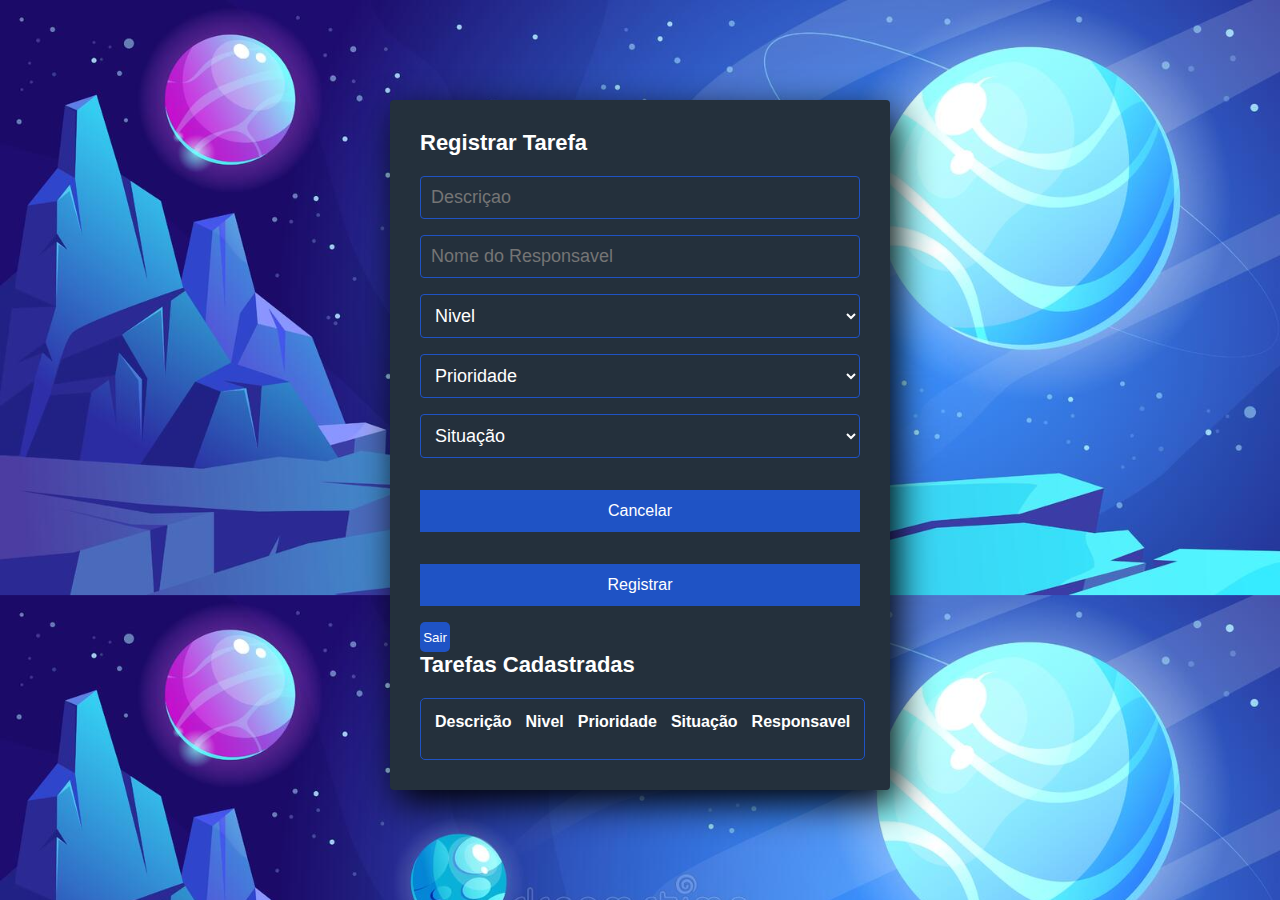
<file: Api-tarefas-2.0/Front-end/index.html>
<!DOCTYPE html>
<html lang="pt-br">

<head>
  <meta charset="UTF-8">
  <meta name="viewport" content="width=device-width, initial-scale=1.0">
  <meta http-equiv="X-UA-Compatible" content="ie=edge">
  <link rel="stylesheet" href="assets/css/style.css">
  <script src="assets/js/script.js" defer></script>
  <title>Formulario Registro de Tarefas</title>
</head>

<body>

  <form id="form-tarefa" action="#">
    <section class="form-register">
      <h4>Registrar Tarefa</h4>
      <input class="inputs" type="text" name="descricao" id="descricao" placeholder="Descriçao">
      <input class="inputs" type="text" name="responsavel" id="responsavel" placeholder="Nome do Responsavel">

      <select class="inputs" id="nivel" name="nivel">
        <option value="">Nivel</option>
        <option value="1">1</option>
        <option value="3">3</option>
        <option value="5">5</option>
        <option value="8">8</option>
      </select>


      <select class="inputs" id="prioridade" name="prioridade">
        <option value="">Prioridade</option>
        <option value="1">1</option>
        <option value="2">2</option>
        <option value="3">3</option>
      </select>

      <!-- Filtro por Situação -->
      <select class="inputs" id="situacao" name="situacao">
        <option value="">Situação</option>
        <option value="Nova">Nova</option>
        <option value="Em Andamento">Em andamento</option>
        <option value="Pendente">Pendente</option>
        <option value="Resolvida">Resolvida</option>
        <option value="Cancelada">Cancelada</option>
      </select>
  

      <input id="btn-cancelar" class="buttons" type="reset" value="Cancelar">
      <input id="btn-confirmar" class="buttons" type="submit" value="Registrar">
      <button id="logout" class='logout' onclick="logout()">Sair</button>

      <h4>Tarefas Cadastradas</h4>
      <table cellspacing="14" id="list-tarefas">
        <thead>
          <tr>
            <th>Descrição</th>
            <th>Nivel</th>
            <th>Prioridade</th>
            <th>Situação</th>
            <th>Responsavel</th>
          </tr>
        </thead>
        <tbody class="tabela">
          <tr>
          </tr>
        </tbody>
      </table>
    </section>
  </form>
</body>

</html>
</file>
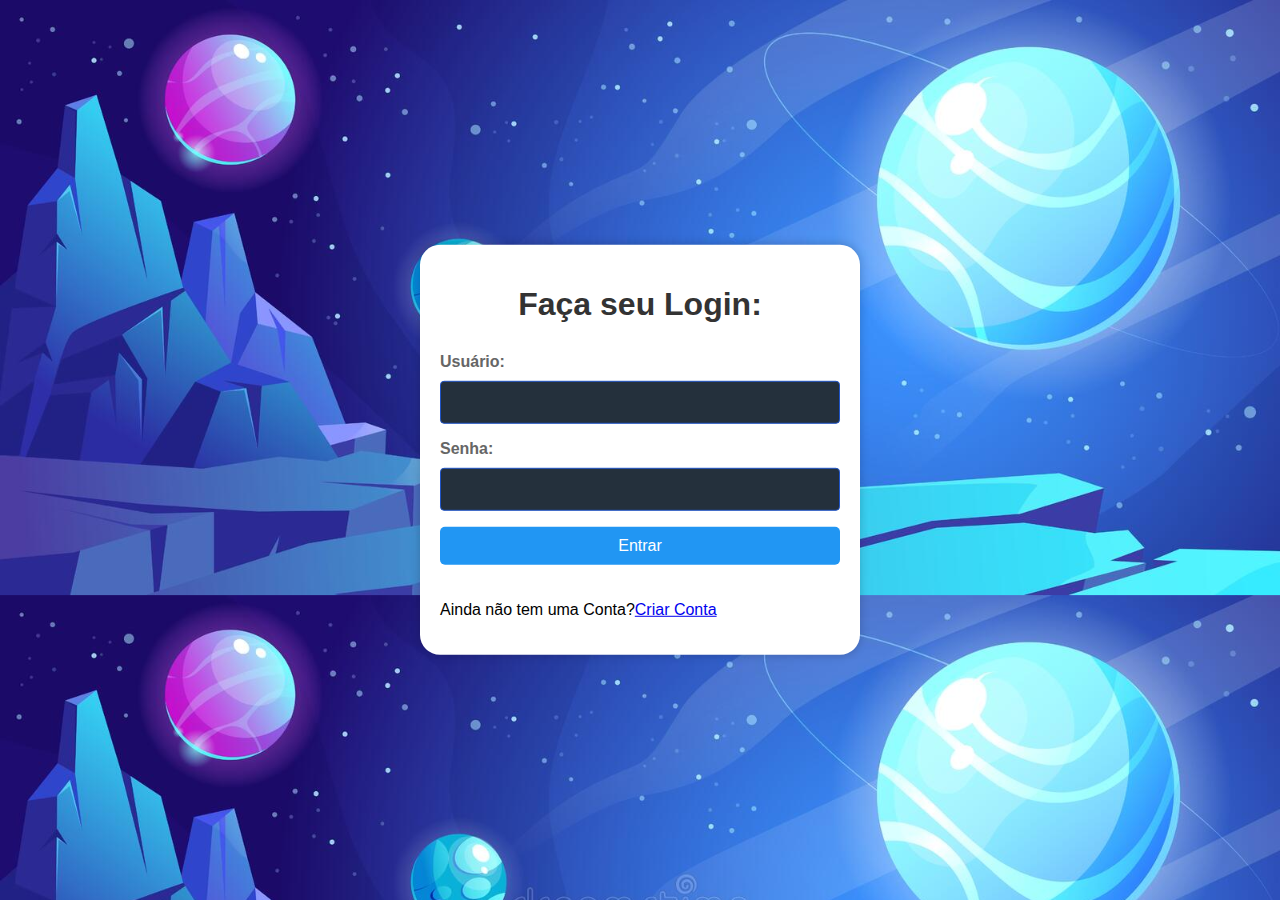
<file: Api-tarefas-2.0/Front-end/login.html>
<!DOCTYPE html>
<html lang="pt-br">
<head>
  <meta charset="UTF-8">
  <meta name="viewport" content="width=device-width, initial-scale=1.0">
  <title>Página de Login</title>
  <link rel="stylesheet" href="assets/css/login.css">
  <script src="assets/js/login.js" defer></script> 
</head>
<body>
  <div class="container">
    <h1>Faça seu Login:</h1>
    <form id="form-login" action="login">
      <label for="username">Usuário:</label>
      <input type="text" id="usuario" name="usuario" required>
      <label for="password">Senha:</label>
      <input type="password" id="senha" name="senha" required>
      <button type="submit">Entrar</button>
    </form>
    <p>Ainda não tem uma Conta?<a href="signup.html">Criar Conta</a></p>
  </div>
</body>
</html>
</file>
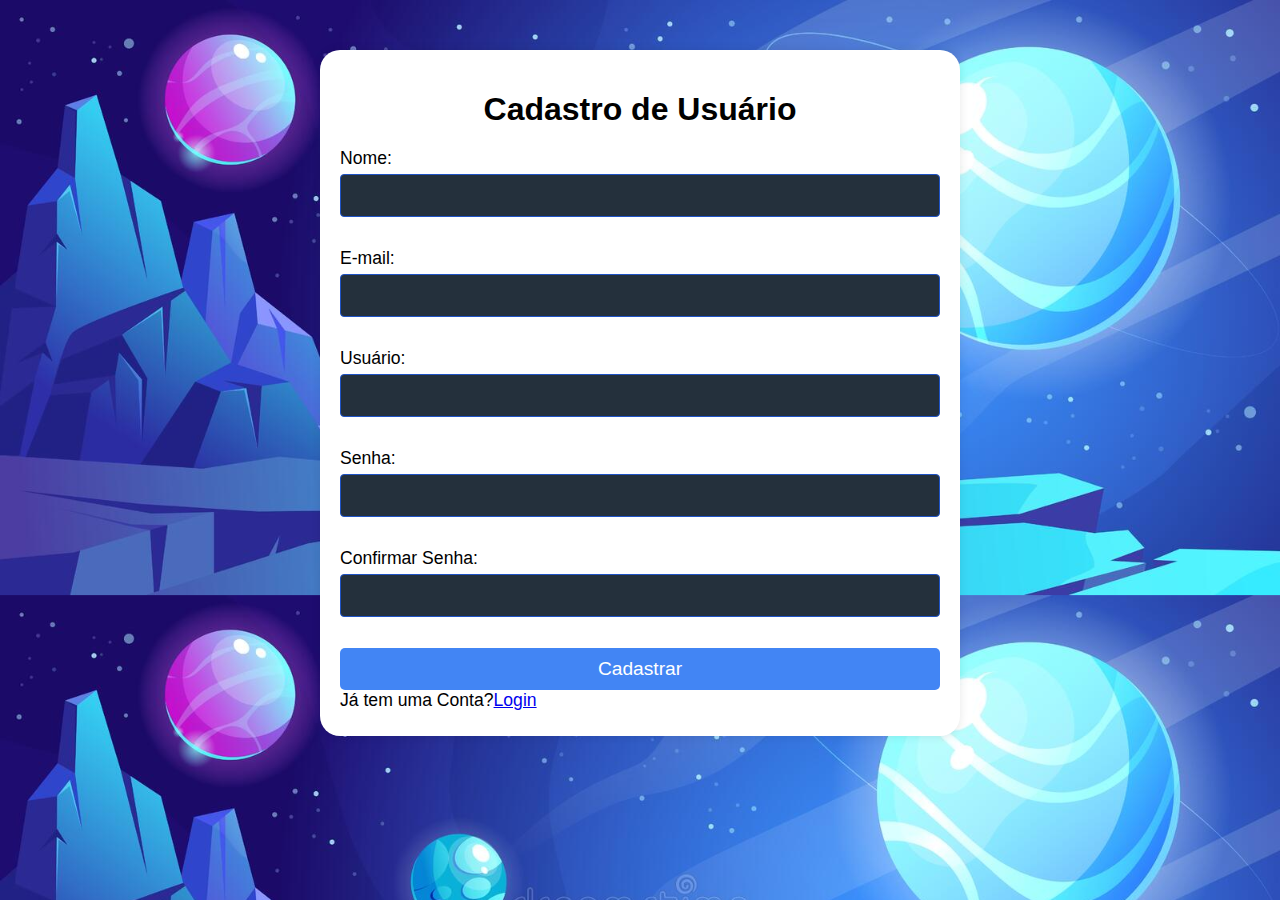
<file: Api-tarefas-2.0/Front-end/signup.html>
<!DOCTYPE html>
<html lang="pt-br">
<head>
  <meta charset="UTF-8">
  <meta name="viewport" content="width=device-width, initial-scale=1.0">
  <title>Cadastro de Usuário</title>
  <link rel="stylesheet" href="assets/css/signup.css">
  <script src="assets/js/signup.js" defer></script>
</head>
<body>
  <div class="container">
    <h1>Cadastro de Usuário</h1>
    <form id="form-signup" action="signup">
      <div class="input-group">
        <label for="nome">Nome:</label>
        <input type="text" id="nome" name="nome" required>
      </div>
      <div class="input-group">
        <label for="email">E-mail:</label>
        <input type="email" id="email" name="email" required>
      </div>
      <div class="input-group">
        <label for="username">Usuário:</label>
        <input type="text" id="usuario" name="usuario" required>
      </div>
      <div class="input-group">
        <label for="password">Senha:</label>
        <input type="password" id="senha" name="senha" required>
      </div>
      <div class="input-group">
        <label for="confirm-password">Confirmar Senha:</label>
        <input type="password" id="confirmacao_senha" name="confirmacao_senha" required>
      </div>
      <button type="submit" id="btn-cadastrar" value="cadastrar">Cadastrar</button>
      <label>Já tem uma Conta?<a href="login.html">Login</a></label>
    </form>
  </div>
</body>
</html>
</file>
<file: Api-tarefas-2.0/Front-end/assets/css/style.css>
* {
    margin: 0;
    padding: 0;
    box-sizing: border-box;
  }
  
  body {
    background-image: url('/Api-tarefas-2.0/Front-end/assets/img/fundo.jpg');
    background-size:100%;
    
  }
  
  .form-register {
    width: 500px;
    background: #24303c;
    padding: 30px;
    margin: auto;
    margin-top: 100px;
    border-radius: 4px;
    font-family: Arial;
    color: white;
    box-shadow: 7px 13px 37px #000;
  }
  
  .form-register h4 {
    font-size: 22px;
    margin-bottom: 20px;
  }
  
  .inputs {
    width: 100%;
    background: #24303c;
    padding: 10px;
    border-radius: 4px;
    margin-bottom: 16px;
    border: 1px solid #1f53c5;
    font-family: Arial;
    font-size: 18px;
    color: white;
  }
  
  .form-register p {
    height: 40px;
    text-align: center;
    font-size: 18px;
    line-height: 40px;
  }
  
  .form-register a {
    color: white;
    text-decoration: none;
  }
  
  .form-register a:hover {
    color: white;
    text-decoration: underline;
  }
  
  .form-register .buttons {
    width: 100%;
    background: #1f53c5;
    border: none;
    padding: 12px;
    color: white;
    margin: 16px 0;
    font-size: 16px;
  }
  

  table{
    border: 1px solid #1f53c5;
    border-radius: 5px;
    text-align: center;
  
  }
  button.logout {
    width: 30px;
    height: 30px;
    background-color: #1f53c5; /* Cor de fundo */
    color: white; /* Cor do texto */
    border: none; /* Remove a borda */
    border-radius: 5px; /* Arredonda os cantos */
    cursor: pointer; /* Transforma o cursor em mãozinha */
  }
  
  button.logout:hover {
    background-color: #d32f2f; /* Cor de fundo quando passa o mouse */
  }
</file>
<file: Api-tarefas-2.0/Front-end/assets/css/login.css>
body {
    background-color: #f2f2f2;
    font-family: sans-serif;
    background-image: url('/Api-tarefas-2.0/Front-end/assets/img/fundo.jpg');
    background-size:100%;
  }
  
  .container {
    position: absolute;
    top: 50%;
    left: 50%;
    transform: translate(-50%, -50%);
    max-width: 400px;
    width: 100%;
    padding: 20px;
    border-radius: 20px;
    box-shadow: 0px 0px 10px rgba(0, 0, 0, 0.2);
    background-color: #fff;
  }
  
  h1 {
    text-align: center;
    margin-bottom: 30px;
    color: #333;
  }
  
  form {
    display: flex;
    flex-direction: column;
  }
  
  label {
    margin-bottom: 10px;
    font-weight: bold;
    color: #666;
  }
  
  input {
    background: #24303c;
    padding: 10px;
    border-radius: 4px;
    margin-bottom: 16px;
    border: 1px solid #1f53c5;
    font-family: Arial;
    font-size: 18px;
    color: white;
  }
  
  button {
    padding: 10px 20px;
    border: none;
    border-radius: 5px;
    margin-bottom: 20px;
    font-size: 16px;
    background-color: #2196f3;
    color: #fff;
    cursor: pointer;
    transition: background-color 0.2s ease-in-out;
  }
  
  button:hover {
    background-color: #0c7cd5;
  }
</file>
<file: Api-tarefas-2.0/Front-end/assets/css/signup.css>
body {
    background-color: #f5f5f5;
    font-family: Arial, sans-serif;
    background-image: url('/Api-tarefas-2.0/Front-end/assets/img/fundo.jpg');
    background-size:100%;
  }
  
  .container {
    margin: 50px auto;
    max-width: 600px;
    padding: 20px;
    border-radius: 20px;
    background-color: #fff;
    box-shadow: 0px 0px 10px rgba(0, 0, 0, 0.1);
  }
  
  h1 {
    text-align: center;
    font-size: 2rem;
    margin-bottom: 20px;
  }
  
  form {
    display: flex;
    flex-direction: column;
  }
  
  .input-group {
    display: flex;
    flex-direction: column;
    margin-bottom: 15px;
  }
  
  label {
    font-size: 1.1rem;
    margin-bottom: 5px;
  }
  
  input[type="text"],
  input[type="email"],
  input[type="password"] {
    background: #24303c;
    padding: 10px;
    border-radius: 4px;
    margin-bottom: 16px;
    border: 1px solid #1f53c5;
    font-family: Arial;
    font-size: 18px;
    color: white;
  }
  
  button {
    padding: 10px;
    border-radius: 5px;
    border: none;
    background-color: #4285f4;
    color: #fff;
    font-size: 1.2rem;
    cursor: pointer;
  }
  
  button:hover {
    background-color: #357ae8;
  }
</file>
